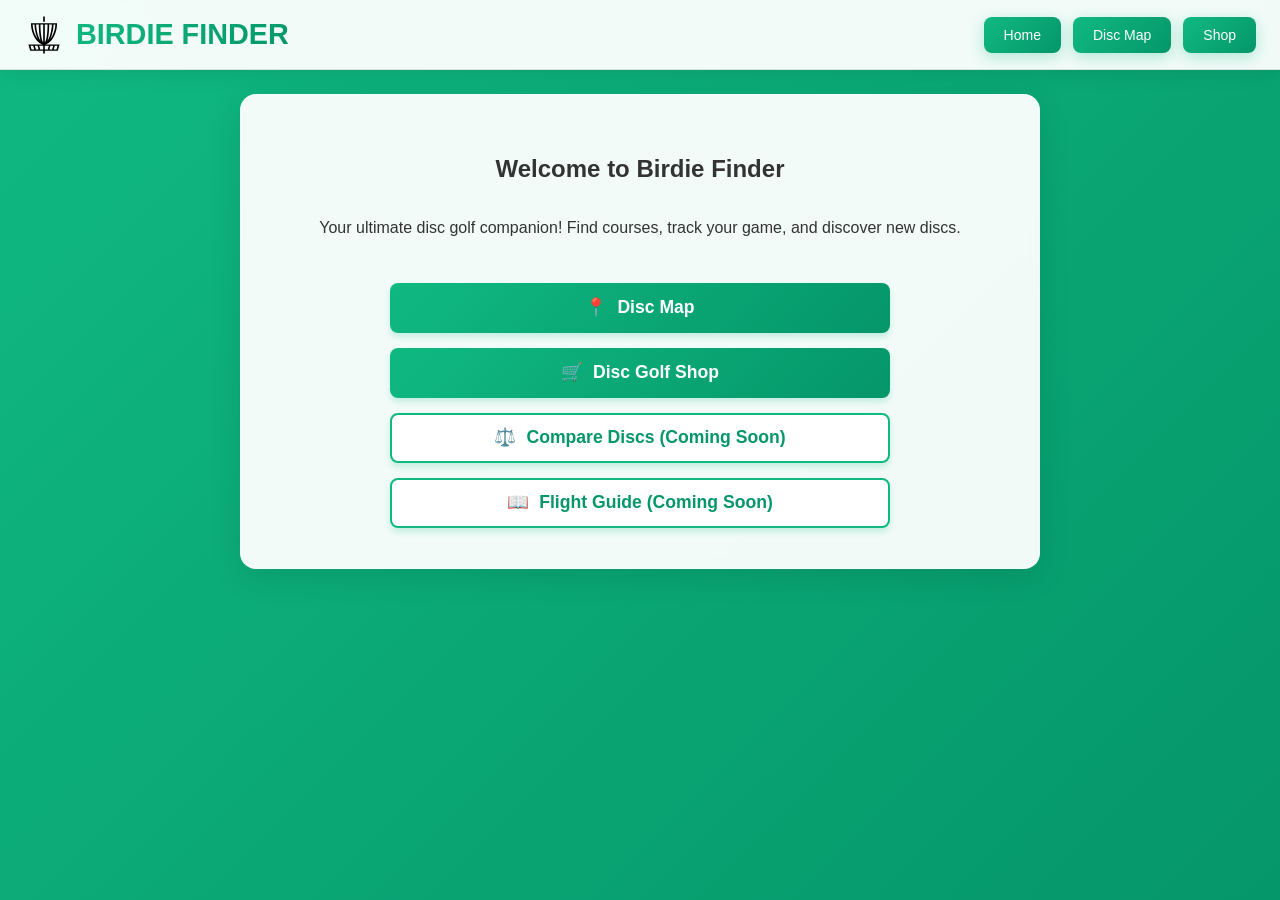
<file: src/home/home.html>
<!DOCTYPE html>
<html lang="en">
<head>
    <meta charset="UTF-8">
    <meta name="viewport" content="width=device-width, initial-scale=1.0">
    <title>Disc Golf Website - Home</title>
    <link rel="stylesheet" href="home.css">
</head>
<body>
    <header>
        <div class="header-title">
            <img src="../data/discGolfBasket.svg" alt="Disc Golf Basket" class="basket-icon">
            <h1>BIRDIE FINDER</h1>
        </div>
        
        <div class="header-buttons">
            <button id="nav-home-btn">Home</button>
            <button id="nav-map-btn">Disc Map</button>
            <button id="nav-shop-btn">Shop</button> 
        </div>
    </header>

    <div class="container">
        <div class="home-content">
            <h2>Welcome to Birdie Finder</h2>
            <p>Your ultimate disc golf companion! Find courses, track your game, and discover new discs.</p>
            
            <div class="action-menu">
                <button id="hero-map-btn" class="menu-btn">
                    <span>📍</span> Disc Map
                </button>
                <button id="hero-shop-btn" class="menu-btn">
                    <span>🛒</span> Disc Golf Shop
                </button>
                <button id="hero-compare-btn" class="menu-btn secondary">
                    <span>⚖️</span> Compare Discs (Coming Soon)
                </button>
                <button id="hero-guide-btn" class="menu-btn secondary">
                    <span>📖</span> Flight Guide (Coming Soon)
                </button>
            </div>
        </div>
    </div> 
    <script src="home.js"></script>
</body>
</html>
</file>
<file: src/home/home.css>
/* Modern Professional Disc Golf Home App Styles */

/* Reset and Base Styles */
* {
    box-sizing: border-box;
}

body {
    height: 100vh;
    overflow: hidden;
    font-family: 'Segoe UI', Tahoma, Geneva, Verdana, sans-serif;
    margin: 0;
    padding: 0;
    background: linear-gradient(135deg, #10b981 0%, #059669 100%);
    color: #333;
}

/* Header Styles */
header {
    display: flex;
    align-items: center;
    padding: 0 24px;
    background: rgba(255, 255, 255, 0.95);
    backdrop-filter: blur(10px);
    border-bottom: 1px solid rgba(0, 0, 0, 0.1);
    box-shadow: 0 2px 20px rgba(0, 0, 0, 0.1);
    height: 70px;
}

.header-title {
    display: flex;
    align-items: center;
    gap: 12px;
}

.basket-icon {
    width: 40px;
    height: 40px;
    flex-shrink: 0;
}

h1 {
    font-size: 1.8rem;
    font-weight: 600;
    color: #2c3e50;
    margin: 0;
    background: linear-gradient(135deg, #10b981, #059669);
    -webkit-background-clip: text;
    -webkit-text-fill-color: transparent;
    background-clip: text;
}

.header-buttons {
    margin-left: auto;
    display: flex;
    gap: 12px;
}

.header-buttons button {
    padding: 10px 20px;
    border: none;
    border-radius: 8px;
    background: linear-gradient(135deg, #10b981, #059669);
    color: white;
    cursor: pointer;
    font-weight: 500;
    font-size: 14px;
    transition: all 0.3s ease;
    box-shadow: 0 4px 15px rgba(16, 185, 129, 0.3);
}

.header-buttons button:hover {
    transform: translateY(-2px);
    box-shadow: 0 6px 20px rgba(16, 185, 129, 0.4);
}

/* Main Container */
.container {
    display: flex;
    flex-direction: column;
    height: calc(100vh - 70px);
    padding: 24px;
}

/* Home Content */
.home-content {
    background: rgba(255, 255, 255, 0.95);
    backdrop-filter: blur(10px);
    border-radius: 16px;
    padding: 40px;
    box-shadow: 0 8px 32px rgba(0, 0, 0, 0.1);
    border: 1px solid rgba(255, 255, 255, 0.2);
    
    /* Flex alignment */
    display: flex;
    flex-direction: column;
    align-items: center;
    justify-content: center;
    text-align: center;
    
    /* Ensure it doesn't get too wide on desktop */
    width: 100%;
    max-width: 800px; 
    margin: 0 auto; /* Centers the box itself */
}

/* New Menu Container */
.action-menu {
    display: flex;
    flex-direction: column;
    gap: 15px; /* Space between buttons */
    width: 100%;
    max-width: 500px; /* Controls how wide the buttons stretch */
    margin-top: 30px;
}

/* The Wide Buttons */
.menu-btn {
    width: 100%;
    height: 50px; /* slightly taller than 40px for better clickability */
    border: none;
    border-radius: 8px;
    cursor: pointer;
    font-size: 1.1rem;
    font-weight: 600;
    display: flex;
    align-items: center;
    justify-content: center;
    gap: 10px;
    transition: transform 0.2s, box-shadow 0.2s;
    
    /* Green Gradient Theme */
    background: linear-gradient(135deg, #10b981, #059669);
    color: white;
    box-shadow: 0 4px 6px rgba(16, 185, 129, 0.2);
}

.menu-btn:hover {
    transform: translateY(-2px);
    box-shadow: 0 6px 12px rgba(16, 185, 129, 0.3);
}

/* Optional: Different style for "Coming Soon" features */
.menu-btn.secondary {
    background: white;
    border: 2px solid #10b981;
    color: #059669;
}

.menu-btn.secondary:hover {
    background: #f0fdf4;
}
</file>
